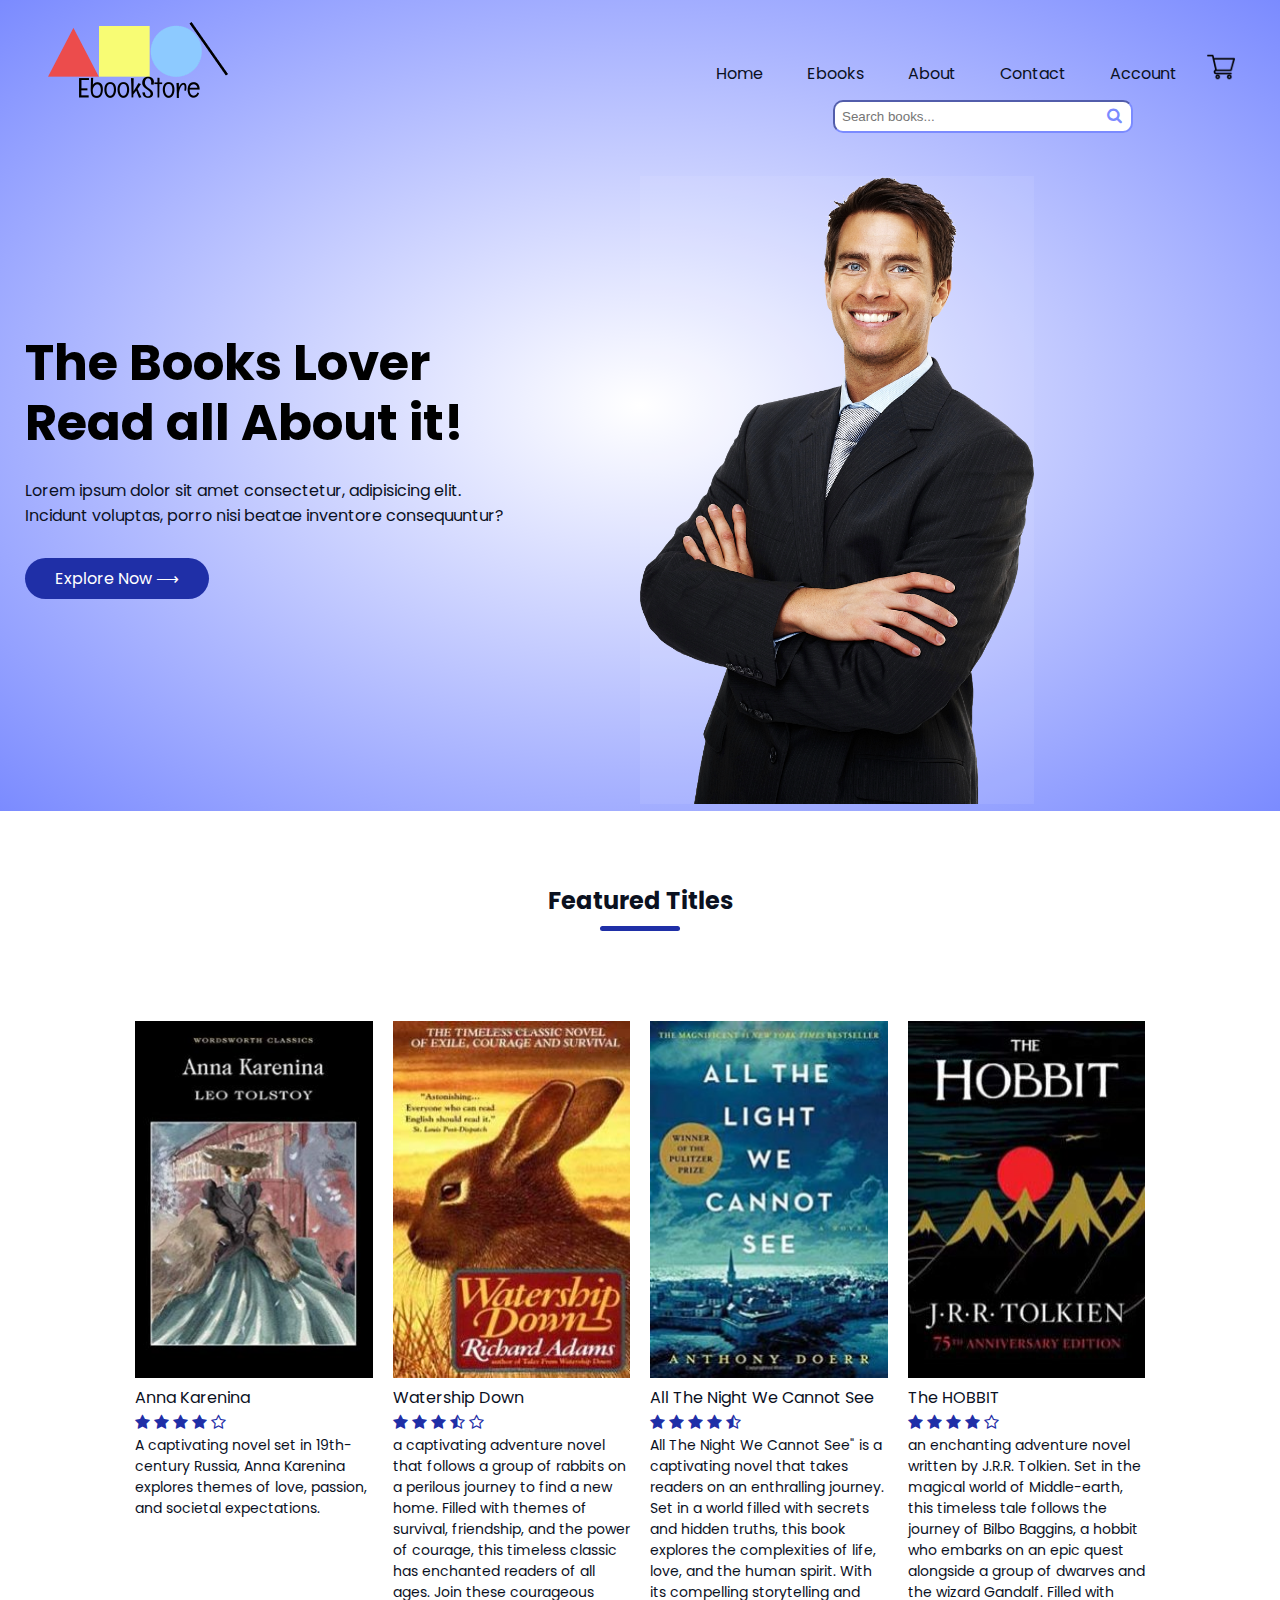
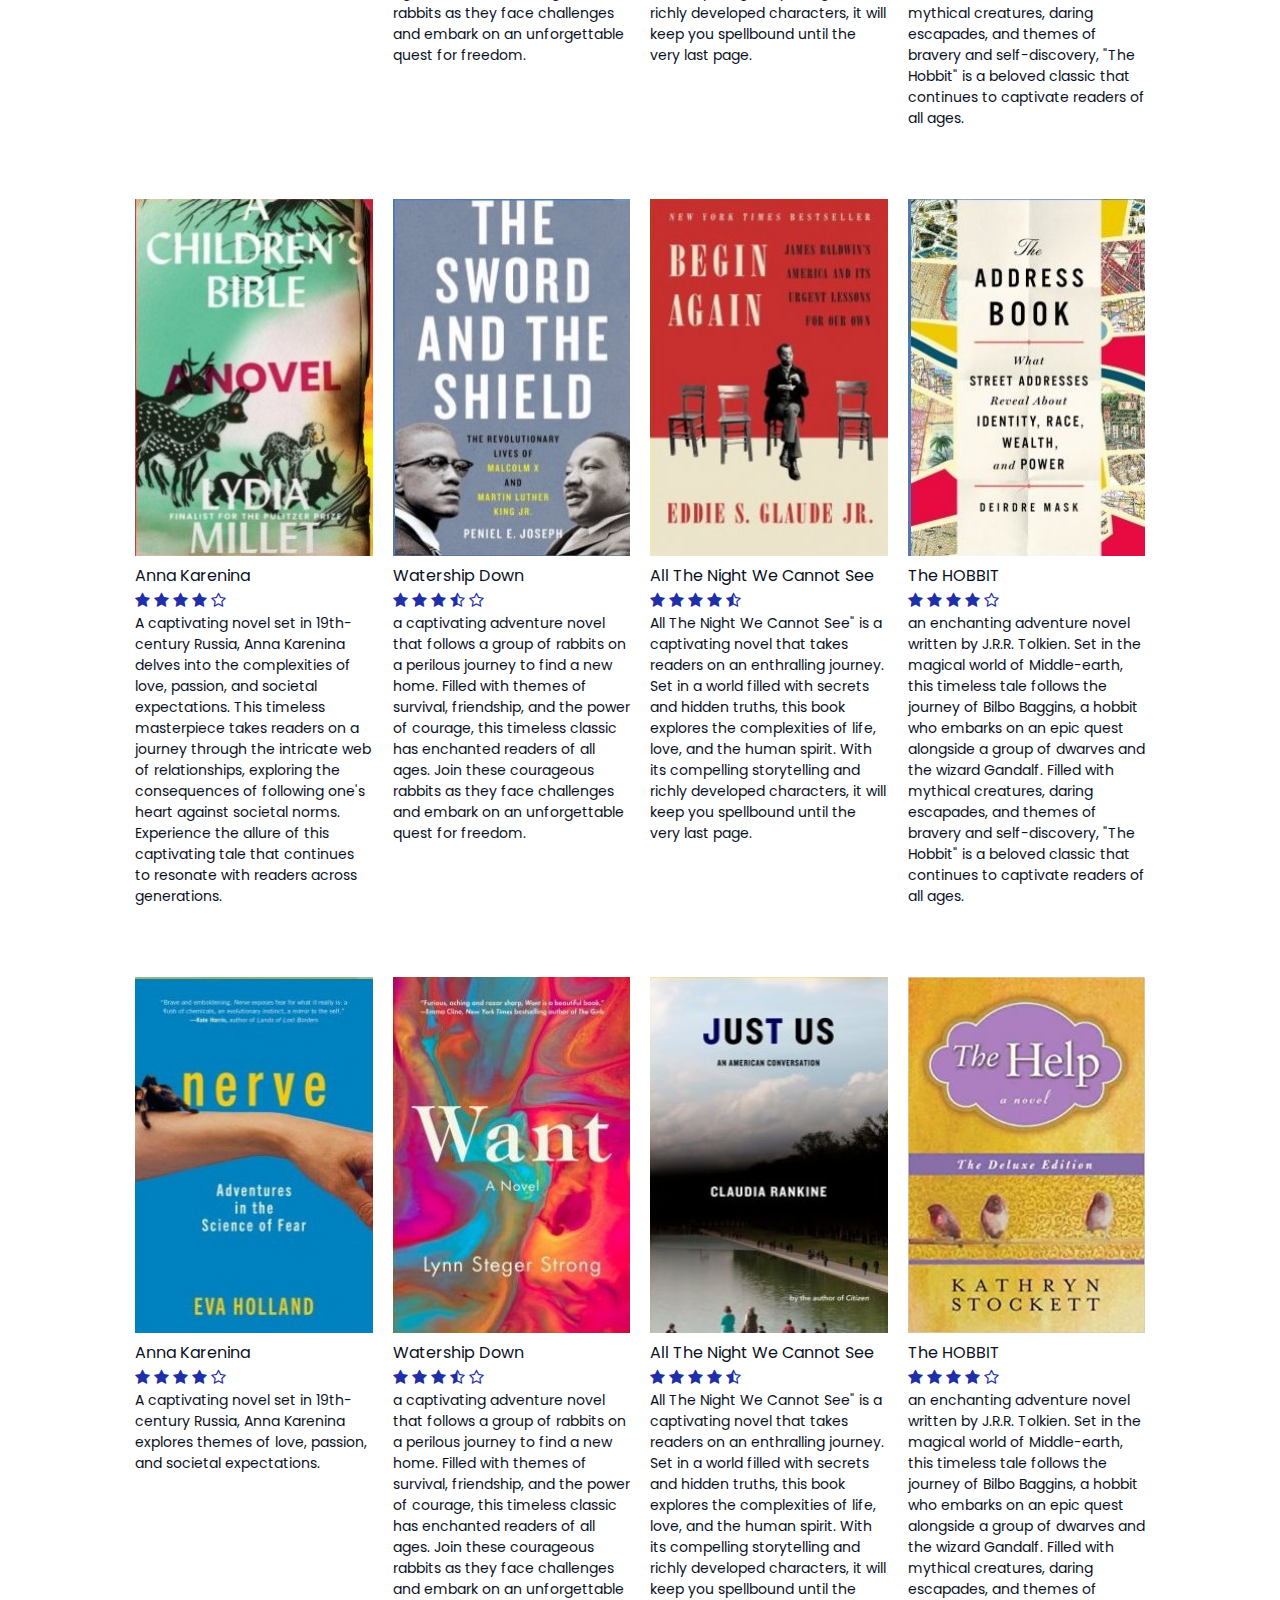
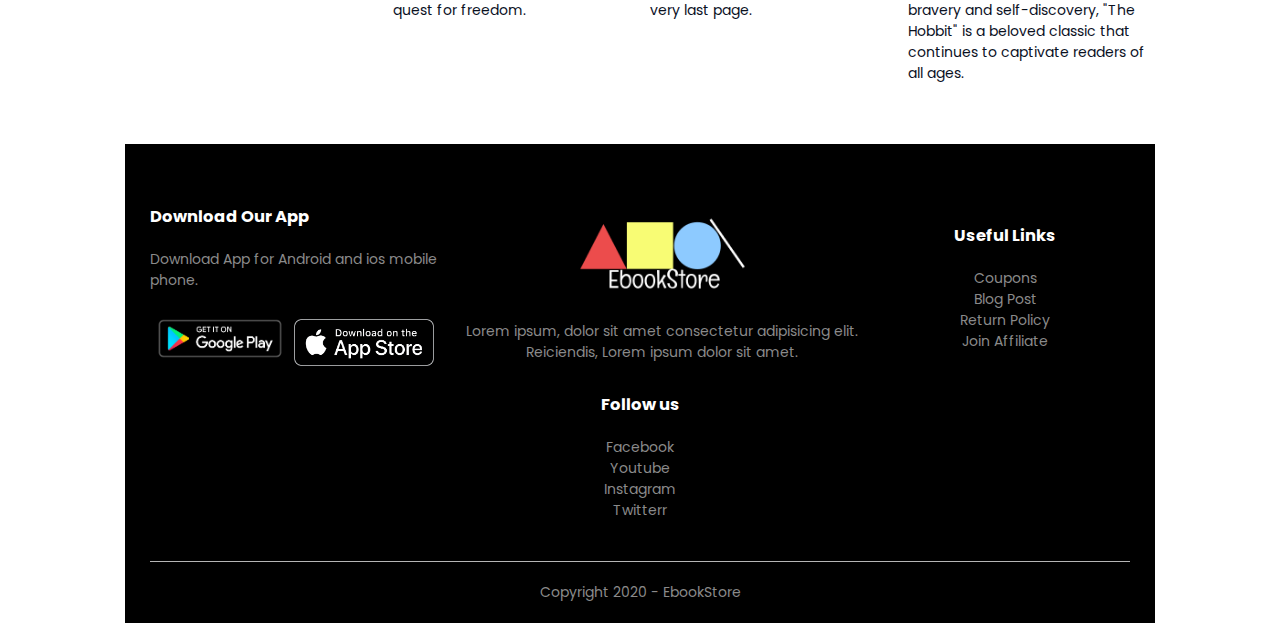
<file: index.html>
<!DOCTYPE html>
<html lang="en">
  <head>
    <meta charset="UTF-8" />
    <meta name="viewport" content="width=device-width, initial-scale=1.0" />
    <title>The Books Lover | Ebookstore</title>
    <link rel="stylesheet" href="style.css" />
    <link rel="preconnect" href="https://fonts.gstatic.com" />
    <link
      href="https://fonts.googleapis.com/css2?family=Poppins:ital,wght@0,200;0,300;0,400;0,500;0,600;1,100;1,200;1,300;1,400;1,500;1,600&display=swap"
      rel="stylesheet"
    />
    <link
      rel="stylesheet"
      href="https://stackpath.bootstrapcdn.com/font-awesome/4.7.0/css/font-awesome.min.css"
    />
    <link rel="stylesheet" href="https://cdnjs.cloudflare.com/ajax/libs/font-awesome/4.7.0/css/font-awesome.min.css" />
    <script src="https://ajax.googleapis.com/ajax/libs/jquery/3.7.1/jquery.min.js"></script>
  </head>
  <body>
    <!------------------ Header ------------------>
    <div class="header">
      <div class="container">
        <div class="navbar">
          <div class="logo">
            <a href="index.html">
              <img src="images/EbookStore-Logo.png" alt="EbookStore-Logo"
            /></a>
          </div>
          <!----------  Nav Bar ------------------>
          <nav>
            <ul id="MenuItems">
              <li><a href="index.html">Home</a></li>
              <li><a href="ebooks.html">Ebooks</a></li>
              <li><a href="">About</a></li>
              <li><a href="">Contact</a></li>
              <li><a href="account.html">Account</a></li>
            </ul>
          </nav>
          <a href="">
            <img
              src="images/cart.png"
              alt="Shoping Cart"
              width="28px"
              height="28px"
              style="margin-left: 10px; margin-top: 15px"
            />
          </a>
          <img src="images/menu.png" class="menu-icon" onclick="menutoggle()" />
          </div>
          <div class="search-container">
            <input type="text" id="searchInput" placeholder="Search books..." />
            <i class="fa fa-search search-icon"></i>
            <div id="searchResults" class="search-results"></div>
          </div>
        <div class="row">
          <div class="col-2">
            <h1>
              The Books Lover<br />
              Read all About it!
            </h1>
            <p>
              Lorem ipsum dolor sit amet consectetur, adipisicing elit.<br />
              Incidunt voluptas, porro nisi beatae inventore consequuntur?
            </p>
            <a href="ebooks.html" class="btn">Explore Now &#x27F6;</a>
          </div>
          <div class="col-2">
            <img src="images/header-man.png" alt="Header Pic" />
          </div>
        </div>
      </div>
    </div>
    <!----------------featured Books -------------------->
    <div class="small-container">
      <h2 class="title">Featured Titles</h2>
      <div class="row-books">
        <div class="col-4">
          <a href="book-detail-pages/book4-detail.html">
            <img src="images/Book 4.jpg" alt="Book 4"/>
          </a>
          <a href="book-detail-pages/book4-detail.html"><h4>Anna Karenina</h4></a>
          <div class="rating">
            <i class="fa fa-star"></i>
            <i class="fa fa-star"></i>
            <i class="fa fa-star"></i>
            <i class="fa fa-star"></i>
            <i class="fa fa-star-o"></i>
          </div>
          <p>A captivating novel set in 19th-century Russia, Anna
             Karenina explores themes of love, passion, and societal
              expectations.
          </p>
        </div>
        <div class="col-4">
          <a href="book-detail-pages/‏‏book5-detail.html">
            <img src="images/Book 5.jpg" alt="Book 5"/>
          </a>
          <a href="book-detail-pages/‏‏book5-detail.html"><h4>Watership Down</h4></a>
          <div class="rating">
            <i class="fa fa-star"></i>
            <i class="fa fa-star"></i>
            <i class="fa fa-star"></i>
            <i class="fa fa-star-half-o"></i>
            <i class="fa fa-star-o"></i>
          </div>
          <p>a captivating adventure novel that follows a group of rabbits on a perilous 
            journey to find a new home. Filled with themes of survival, friendship, and the
             power of courage, this timeless classic has enchanted readers of all ages. Join 
             these courageous rabbits as they face challenges and embark on an unforgettable 
             quest for freedom.</p>
        </div>
        <div class="col-4">
          <a href="book-detail-pages/‏‏book6-detail.html">
            <img src="images/Book 6.jpg" alt="Book 6" />
          </a>
          <a href="book-detail-pages/‏‏book6-detail.html"><h4>All The Night We Cannot See</h4></a>          
          <div class="rating">
            <i class="fa fa-star"></i>
            <i class="fa fa-star"></i>
            <i class="fa fa-star"></i>
            <i class="fa fa-star"></i>
            <i class="fa fa-star-half-o"></i>
          </div>
          <p>All The Night We Cannot See" is a captivating novel that takes readers on an 
            enthralling journey. Set in a world filled with secrets and hidden truths, this
             book explores the complexities of life, love, and the human spirit. With its 
             compelling storytelling and richly developed characters, it will keep you 
             spellbound until the very last page.
          </p>
        </div>
        <div class="col-4">
          <a href="book-detail-pages/‏‏book7-detail.html">
            <img src="images/Book 7.jpg" alt="Book 7" />
          </a>
          <a href="book-detail-pages/‏‏book7-detail.html"><h4>The HOBBIT</h4></a>
          <div class="rating">
            <i class="fa fa-star"></i>
            <i class="fa fa-star"></i>
            <i class="fa fa-star"></i>
            <i class="fa fa-star"></i>
            <i class="fa fa-star-o"></i>
          </div>
          <p>an enchanting adventure novel written by J.R.R. Tolkien. Set in the 
            magical world of Middle-earth, this timeless tale follows the journey 
            of Bilbo Baggins, a hobbit who embarks on an epic quest alongside a group 
            of dwarves and the wizard Gandalf. Filled with mythical creatures, daring 
            escapades, and themes of bravery and self-discovery, "The Hobbit" is a beloved 
            classic that continues to captivate readers of all ages.
         </p>
        </div>
      </div>
      <div class="row-books">
        <div class="col-4">
          <a href="book-detail-pages/book4-detail.html">
            <img src="images/Book 8.jpg" alt="Book 4"/>
          </a>
          <a href="book-detail-pages/book4-detail.html"><h4>Anna Karenina</h4></a>
          <div class="rating">
            <i class="fa fa-star"></i>
            <i class="fa fa-star"></i>
            <i class="fa fa-star"></i>
            <i class="fa fa-star"></i>
            <i class="fa fa-star-o"></i>
          </div>
          <p>A captivating novel set in 19th-century Russia, Anna Karenina delves 
            into the complexities of love, passion, and societal expectations. This
             timeless masterpiece takes readers on a journey through the intricate web 
             of relationships, exploring the consequences of following one's heart against
              societal norms. Experience the allure of this captivating tale that continues
               to resonate with readers across generations.
         </p>
        </div>
        <div class="col-4">
          <a href="book-detail-pages/‏‏book5-detail.html">
            <img src="images/Book 9.jpg" alt="Book 5"/>
          </a>
          <a href="book-detail-pages/‏‏book5-detail.html"><h4>Watership Down</h4></a>
          <div class="rating">
            <i class="fa fa-star"></i>
            <i class="fa fa-star"></i>
            <i class="fa fa-star"></i>
            <i class="fa fa-star-half-o"></i>
            <i class="fa fa-star-o"></i>
          </div>
          <p>a captivating adventure novel that follows a group of rabbits on a perilous 
            journey to find a new home. Filled with themes of survival, friendship, and the
             power of courage, this timeless classic has enchanted readers of all ages. Join 
             these courageous rabbits as they face challenges and embark on an unforgettable 
             quest for freedom.</p>
        </div>
        <div class="col-4">
          <a href="book-detail-pages/‏‏book6-detail.html">
            <img src="images/Book 10.jpg" alt="Book 6" />
          </a>
          <a href="book-detail-pages/‏‏book6-detail.html"><h4>All The Night We Cannot See</h4></a>          
          <div class="rating">
            <i class="fa fa-star"></i>
            <i class="fa fa-star"></i>
            <i class="fa fa-star"></i>
            <i class="fa fa-star"></i>
            <i class="fa fa-star-half-o"></i>
          </div>
          <p>All The Night We Cannot See" is a captivating novel that takes readers on an 
            enthralling journey. Set in a world filled with secrets and hidden truths, this
             book explores the complexities of life, love, and the human spirit. With its 
             compelling storytelling and richly developed characters, it will keep you 
             spellbound until the very last page.</p>
        </div>
        <div class="col-4">
          <a href="book-detail-pages/‏‏book7-detail.html">
            <img src="images/Book 11.jpg" alt="Book 7" />
          </a>
          <a href="book-detail-pages/‏‏book7-detail.html"><h4>The HOBBIT</h4></a>
          <div class="rating">
            <i class="fa fa-star"></i>
            <i class="fa fa-star"></i>
            <i class="fa fa-star"></i>
            <i class="fa fa-star"></i>
            <i class="fa fa-star-o"></i>
          </div>
          <p>an enchanting adventure novel written by J.R.R. Tolkien. Set in the 
            magical world of Middle-earth, this timeless tale follows the journey 
            of Bilbo Baggins, a hobbit who embarks on an epic quest alongside a group 
            of dwarves and the wizard Gandalf. Filled with mythical creatures, daring 
            escapades, and themes of bravery and self-discovery, "The Hobbit" is a beloved 
            classic that continues to captivate readers of all ages.
          </p>
        </div>
      </div>
      <div class="row-books">
        <div class="col-4">
          <a href="book-detail-pages/book4-detail.html">
            <img src="images/Book 12.jpg" alt="Book 4"/>
          </a>
          <a href="book-detail-pages/book4-detail.html"><h4>Anna Karenina</h4></a>
          <div class="rating">
            <i class="fa fa-star"></i>
            <i class="fa fa-star"></i>
            <i class="fa fa-star"></i>
            <i class="fa fa-star"></i>
            <i class="fa fa-star-o"></i>
          </div>
          <p>A captivating novel set in 19th-century Russia, Anna
             Karenina explores themes of love, passion, and societal
              expectations.
          </p>
        </div>
        <div class="col-4">
          <a href="book-detail-pages/‏‏book5-detail.html">
            <img src="images/Book 13.jpg" alt="Book 5"/>
          </a>
          <a href="book-detail-pages/‏‏book5-detail.html"><h4>Watership Down</h4></a>
          <div class="rating">
            <i class="fa fa-star"></i>
            <i class="fa fa-star"></i>
            <i class="fa fa-star"></i>
            <i class="fa fa-star-half-o"></i>
            <i class="fa fa-star-o"></i>
          </div>
          <p>a captivating adventure novel that follows a group of rabbits on a perilous 
            journey to find a new home. Filled with themes of survival, friendship, and the
             power of courage, this timeless classic has enchanted readers of all ages. Join 
             these courageous rabbits as they face challenges and embark on an unforgettable 
             quest for freedom.</p>
        </div>
        <div class="col-4">
          <a href="book-detail-pages/‏‏book6-detail.html">
            <img src="images/Book 14.jpg" alt="Book 6" />
          </a>
          <a href="book-detail-pages/‏‏book6-detail.html"><h4>All The Night We Cannot See</h4></a>          
          <div class="rating">
            <i class="fa fa-star"></i>
            <i class="fa fa-star"></i>
            <i class="fa fa-star"></i>
            <i class="fa fa-star"></i>
            <i class="fa fa-star-half-o"></i>
          </div>
          <p>All The Night We Cannot See" is a captivating novel that takes readers on an 
            enthralling journey. Set in a world filled with secrets and hidden truths, this
             book explores the complexities of life, love, and the human spirit. With its 
             compelling storytelling and richly developed characters, it will keep you 
             spellbound until the very last page.</p>
        </div>
        <div class="col-4">
          <a href="book-detail-pages/‏‏book7-detail.html">
            <img src="images/Book 15.jpg" alt="Book 7" />
          </a>
          <a href="book-detail-pages/‏‏book7-detail.html"><h4>The HOBBIT</h4></a>
          <div class="rating">
            <i class="fa fa-star"></i>
            <i class="fa fa-star"></i>
            <i class="fa fa-star"></i>
            <i class="fa fa-star"></i>
            <i class="fa fa-star-o"></i>
          </div>
          <p>an enchanting adventure novel written by J.R.R. Tolkien. Set in the 
            magical world of Middle-earth, this timeless tale follows the journey 
            of Bilbo Baggins, a hobbit who embarks on an epic quest alongside a group 
            of dwarves and the wizard Gandalf. Filled with mythical creatures, daring 
            escapades, and themes of bravery and self-discovery, "The Hobbit" is a beloved 
            classic that continues to captivate readers of all ages.
          </p>
        </div>
      </div>
    <!-- ---------------------footer------------------- -->
    <div class="footer">
      <div class="container">
        <div class="row">
          <div class="footer-col-1">
            <h3>Download Our App</h3>
            <p>Download App for Android and ios mobile phone.</p>
            <div class="app-logo">
              <img src="images/Playstore.png" />
              <img src="images/Applestore.png" />
            </div>
          </div>
          <div class="footer-col-2">
            <img src="images/EbookStore-Logo-footer.png" />
            <p>
              Lorem ipsum, dolor sit amet consectetur adipisicing elit.
              Reiciendis, Lorem ipsum dolor sit amet.
            </p>
          </div>
          <div class="footer-col-3">
            <h3>Useful Links</h3>
            <ul>
              <li>Coupons</li>
              <li>Blog Post</li>
              <li>Return Policy</li>
              <li>Join Affiliate</li>
            </ul>
          </div>
          <div class="footer-col-4">
            <h3>Follow us</h3>
            <ul>
              <li>Facebook</li>
              <li>Youtube</li>
              <li>Instagram</li>
              <li>Twitterr</li>
            </ul>
          </div>
        </div>
        <hr />
        <p class="copyright">Copyright 2020 - EbookStore</p>
      </div>
    </div>
    <!-- ---------Javascript for toggle menu------------- -->
    <script>
      var MenuItems = document.getElementById("MenuItems");
      MenuItems.style.maxHeight = "0px";
      function menutoggle() {
        if (MenuItems.style.maxHeight == "0px") {
          MenuItems.style.maxHeight = "200px";
        } else {
          MenuItems.style.maxHeight = "0px";
        }
      }
    </script>
    <script>
      $(document).ready(function(){
        $("#myInput").on("keyup", function() {
          var value = $(this).val().toLowerCase();
          $("#myList li").filter(function() {
            $(this).toggle($(this).text().toLowerCase().indexOf(value) > -1)
          });
        });
      });
      </script>
      <!-- ---------Javascript for search function------------- -->
      <script>
        $(document).ready(function() {
  var books = [
    {
      id: 1,
      title: "Anna Karenina",
      image: "images/Book 4.jpg"
    },
    {
      id: 2,
      title: "Watership Down",
      image: "images/Book 5.jpg"
    },
    {
      id: 3,
      title: "All The Night We Cannot See",
      image: "images/Book 6.jpg"
    },
    {
      id: 4,
      title: "The HOBBIT",
      image: "images/Book 7.jpg"
    },
  ];
  var searchInput = document.getElementById("searchInput");
  var searchResults = document.getElementById("searchResults");
  function filterBooks(searchTerm) {
    return books.filter(function(book) {
      return book.title.toLowerCase().includes(searchTerm.toLowerCase());
    });
  }
  function displayResults(results) {
    searchResults.innerHTML = "";
    if (results.length === 0) {
      var noResultsItem = document.createElement("div");
      noResultsItem.textContent = "No results found";
      searchResults.appendChild(noResultsItem);
      return;
    }
    results.forEach(function(book) {
      var resultItem = document.createElement("div");
      resultItem.classList.add("search-results-item");
      var image = document.createElement("img");
      image.src = book.image;
      resultItem.appendChild(image);
      var title = document.createElement("span");
      title.textContent = book.title;
      resultItem.appendChild(title);
      searchResults.appendChild(resultItem);
    });
  }
  searchInput.addEventListener("keyup", function(event) {
    var searchTerm = event.target.value;
    var filteredBooks = filterBooks(searchTerm);
    displayResults(filteredBooks);
    if (searchTerm.length > 0) {
      searchResults.style.display = "block";
    } else {
      searchResults.style.display = "none";
    }
  });
  searchResults.addEventListener("click", function(event) {
    var clickedItem = event.target.closest(".search-results-item");
    if (clickedItem) {
      var bookId = clickedItem.dataset.bookId;
      window.location.href = "book-detail.html?id=" + bookId;
    }
  });
});
      </script>
  </body>
</html>
</file>
<file: style.css>
:root {
  --main-color: #7b8bff;
  --second-color: #1f2fa7;
  --font-color: rgb(11, 17, 31);
}


* {
  margin: 0;
  padding: 0;
  box-sizing: border-box;
}

body {
  font-family: "Poppins", sans-serif;
}

.navbar {
  display: flex;
  align-items: center;
  padding: 20px;
}

nav {
  flex: 1;
  text-align: right;
}

nav ul {
  display: inline-block;
  list-style-type: none;
}

nav ul li {
  display: inline-block;
  margin: 20px;
}

a {
  text-decoration: none;
  color: var(--font-color);
}

p {
  color: var(--font-color);
}

.container {
  max-width: 1300px;
  margin: auto;
  padding-left: 25px;
  padding-right: 25px;
}

.search-icon {
  position: relative;
  right: 30px;
  color: var(--main-color);
  cursor: pointer;
}

.search-container {
  position: absolute;
  right: 10%;
  top: 100px;
}

#searchInput {
  width: 300px;
  padding: 7px;
  border-color: var(--main-color);
  border-radius: 10px;
}

.search-results {
  position: absolute;
  top: 115%;
  left: 0;
  width: 100%;
  max-height: 300px;
  overflow-y: auto;
  background-color: var(--main-color);
  border: 2px solid #100a52;
  border-radius: 10px;
  z-index: 1;
  display: none;
}

.search-results-item {
  display: flex;
  align-items: center;
  padding: 10px;
  cursor: pointer;
}

.search-results-item img {
  width: 80px;
  margin-right: 10px;
}

.search-results-item:hover {
  background-color: var(--main-color);
}


.row {
  display: flex;
  align-items: center;
  flex-wrap: wrap;
  justify-content: space-around;
}

.row-books {
  display: flex;
  align-items: start;
  flex-wrap: wrap;
  justify-content: space-around;
}

.col-2 {
  flex-basis: 50%;
  min-width: 300px;
}

.col-2 img {
  max-width: 64%;
  padding: 50px 0 0;
}

.col-2 h1 {
  font-size: 50px;
  line-height: 60px;
  margin: 25px 0;
}

.btn {
  display: inline-block;
  background: var(--second-color);
  color: #fff;
  padding: 8px 30px;
  margin: 30px 0;
  border-radius: 30px;
  transition: 0.5s;
}

.header {
  background: radial-gradient(#fff, #7b8bff);
}

.header .row {
  margin-top: 0px;
}

.btn:hover {
  background: var(--second-color);
}

.col-3 {
  flex-basis: 30%;
  min-width: 250px;
  margin-bottom: 30px;
  max-width: 280px;
  height: 400px;
}

.col-3 img {
  width: 100%;
}

.small-container {
  max-width: 1080px;
  margin: auto;
  padding-left: 25px;
  padding-right: 25px;
}

.col-4 {
  flex-basis: 25%;
  padding: 10px;
  min-width: 200px;
  margin-bottom: 50px;
  transition: transform 0.5s;
}

.col-4 img {
  width: 100%;
}

.title {
  text-align: center;
  margin: 60px auto 80px;
  position: relative;
  line-height: 60px;
  color: var(--font-color);
}

.title::after {
  content: "";
  background: var(--second-color);
  width: 80px;
  height: 5px;
  border-radius: 5px;
  position: absolute;
  bottom: 0;
  left: 50%;
  transform: translateX(-50%);
}

h4 {
  color: var(--font-color);
  font-weight: normal;
}

.col-4 p {
  font-size: 14px;
}

.rating .fa {
  color: var(--second-color);
}

.col-4:hover {
  transform: translateY(-15px);
}

/* ---------------footer---------------- */
.footer {
  background: #000;
  color: #8a8a8a;
  font-size: 14px;
  padding: 60px 0 20px;
}

.footer p {
  color: #8a8a8a;
}

.footer h3 {
  color: #fff;
  margin-bottom: 20px;
}

.footer-col-1,
.footer-col-2,
.footer-col-3,
.footer-col-4 {
  min-width: 250px;
  margin-bottom: 20px;
}

.footer-col-1 {
  flex-basis: 30%;
}

.footer-col-2 {
  flex: 1;
  text-align: center;
}

.footer-col-2 img {
  width: 180px;
  margin-bottom: 20px;
}

.footer-col-3,
.footer-col-4 {
  flex-basis: 12%;
  text-align: center;
}

ul {
  list-style-type: none;
}

.app-logo {
  margin-top: 20px;
}

.app-logo img {
  width: 140px;
}

.footer hr {
  border: none;
  background: #b5b5b5;
  height: 1px;
  margin: 20px 0;
}

.copyright {
  text-align: center;
}

.menu-icon {
  width: 28px;
  margin-left: 30px;
  margin-top: 15px;
  display: none;
}

/* ----------------media query for menu---------------- */
@media only screen and (max-width: 800px) {
  nav ul {
    position: absolute;
    top: 110px;
    left: 390px;
    background: #333;
    width: 40%;
    overflow: hidden;
    transition: 0.7s;
  }

  nav ul li {
    display: block;
    margin-right: 50px;
    margin-top: 10px;
    margin-bottom: 10px;
  }

  nav ul li a {
    color: white;
  }

  .menu-icon {
    display: block;
    cursor: pointer;
  }

  .search-container {
    position: absolute;
    top: 50px;
    left: 250px;
  }

  #searchInput {
    width: 70%;
    padding: 7px;
    border-color: var(--main-color);
    border-radius: 10px;
  }

  .search-results {
    position: absolute;
    top: 115%;
    left: 0;
    width: 70%;
    max-height: 250px;
  }
}

@media only screen and (max-width: 620px) {
  .search-container {
    position: absolute;
    top: 110px;
    right: 1%;
  }

  #searchInput {
    width: 200px;
    padding: 7px;
    border-color: var(--main-color);
    border-radius: 10px;
  }

  .search-results {
    position: absolute;
    top: 115%;
    left: 0;
    width: 200px;
    max-height: 250px;
  }

}

/* -------------------All Ebooks--------------------------- */
.row-2 {
  justify-content: space-between;
  margin: 100px auto 50px;
}

select {
  border: 1px solid var(--main-color);
  border-radius: 3px;
  padding: 5px;
}

select:focus {
  outline: none;
}

.page-btn {
  margin: 0 auto 80px;
}

.page-btn span {
  display: inline-block;
  border: 1px solid var(--main-color);
  margin-left: 10px;
  width: 40px;
  height: 40px;
  text-align: center;
  line-height: 40px;
  cursor: pointer;
}

.page-btn span:hover {
  background: var(--second-color);
  color: #fff;
}

/* ----------------single book details----------- */
.single-product {
  margin-top: 80px;
  margin-bottom: 60px;
}

.single-product .col-2 img {
  padding: 0;
}

.single-product .col-2 {
  padding: 20px;
}

.single-product h4 {
  margin: 20px 0;
  font-size: 22px;
  font-weight: bold;
}

.single-product input:focus {
  outline: none;
}

.single-product .fa {
  color: var(--second-color);
  margin-left: 10px;
}

/* -------------------account-paage------------------ */
.account-page {
  padding: 50px 0;
  background: radial-gradient(#fff, var(--main-color));
}

.form-container {
  background: #fff;
  width: 300px;
  height: 400px;
  position: relative;
  text-align: center;
  padding: 20px;
  margin: auto;
  box-shadow: 0 0 20px 0px rgba(0, 0, 0, 0.1);
  overflow: hidden;
}

.form-container span {
  font-weight: bold;
  padding: 0 10px;
  color: var(--font-color);
  cursor: pointer;
  width: 100px;
  display: inline-block;
}

.form-btn {
  display: inline-block;
}

.form-container form {
  max-width: 300px;
  padding: 0 20px;
  position: absolute;
  top: 130px;
  transition: 1s;
}

form input {
  width: 100%;
  height: 30px;
  margin: 10px 0;
  padding: 0 10px;
  border: 1px solid #ccc;
}

form .btn {
  width: 100%;
  border: none;
  cursor: pointer;
  margin: 10px 0;
}

form .btn:focus {
  outline: none;
}

#signInForm {
  left: -300px;
}

#signUpForm {
  left: 0px;
}

form a {
  font-size: 12px;
}

#indicator {
  width: 100px;
  border: none;
  background: var(--main-color);
  height: 3px;
  margin-top: 8px;
  transform: translateX(100px);
  transition: 1s;
}

/* ----------------media query for Less than 600 screen size---------------- */
@media only screen and (max-width: 600px) {
  .row {
    text-align: center;
  }

  .col-2,
  .col-3,
  .col-4 {
    flex-basis: 100%;
  }

  .single-product .row {
    text-align: left;
  }

  .single-product .col-2 {
    padding: 20px 0;
  }

  .single-product .col-2 img {
    padding: 0;
    margin-left: 45px;
  }

  .single-product h1 {
    font-size: 26px;
    line-height: 32px;
  }

  .cart-info p {
    display: none;
  }
}

/* --------------------------The End----------------------- */
</file>
